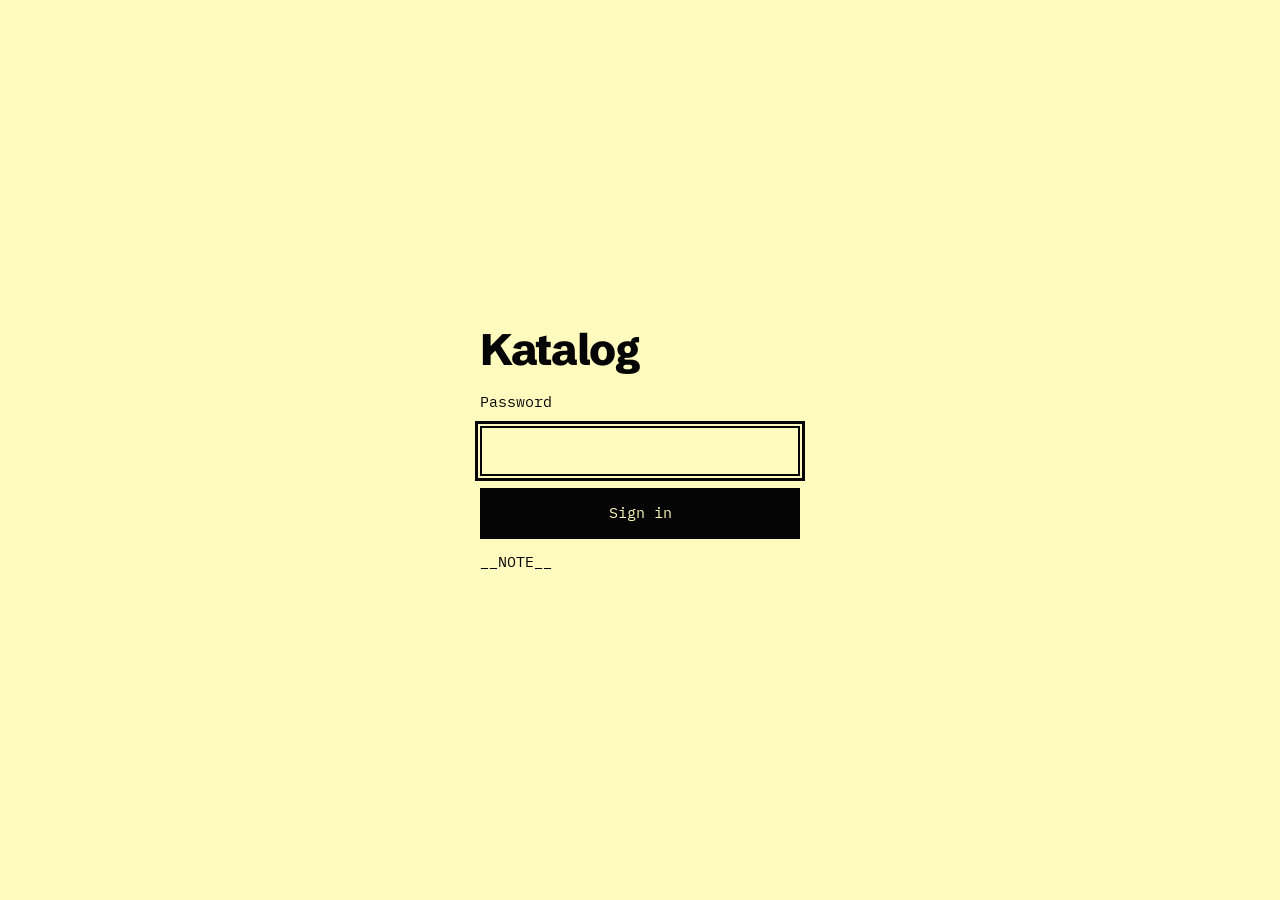
<file: crates/katalogd/src/web/login.html>
<!doctype html>
<html lang="en">
<head>
<meta charset="utf-8">
<meta name="viewport" content="width=device-width, initial-scale=1">
<meta name="color-scheme" content="light dark">
<title>Katalog</title>
<link rel="preconnect" href="https://fonts.googleapis.com">
<link rel="stylesheet" href="https://fonts.googleapis.com/css2?family=IBM+Plex+Mono:wght@400;500&family=Schibsted+Grotesk:wght@800&display=swap">
<style>
  :root { --paper: #fffabd; --ink: #050505; --bg: var(--paper); --fg: var(--ink);
    --head: "Schibsted Grotesk", system-ui, sans-serif; --mono: "IBM Plex Mono", ui-monospace, monospace; }
  @media (prefers-color-scheme: dark) { :root { --bg: var(--ink); --fg: var(--paper); --head: var(--mono); } }
  * { box-sizing: border-box; }
  body { margin: 0; min-height: 100vh; display: grid; place-items: center; padding: 16px;
    background: var(--bg); color: var(--fg); font: 15px/1.5 var(--mono); }
  form { width: 100%; max-width: 320px; display: grid; gap: 12px; }
  h1 { font: 800 44px/1 var(--head); letter-spacing: -0.03em; margin: 0 0 8px; }
  input, button { font: inherit; color: inherit; padding: 12px; border: 2px solid var(--fg); border-radius: 0; }
  input { background: transparent; }
  button { background: var(--fg); color: var(--bg); cursor: pointer; }
  @media (prefers-color-scheme: dark) { button { background: transparent; color: var(--fg); } button:hover { background: var(--fg); color: var(--bg); } }
  :focus-visible { outline: 3px solid var(--fg); outline-offset: 2px; }
  p { margin: 0; min-height: 1.5em; }
</style>
</head>
<body>
<form method="post" action="/login">
  <h1>Katalog</h1>
  <label for="pw">Password</label>
  <input id="pw" name="password" type="password" autocomplete="current-password" required autofocus>
  <button type="submit">Sign in</button>
  <p role="status">__NOTE__</p>
</form>
</body>
</html>
</file>
